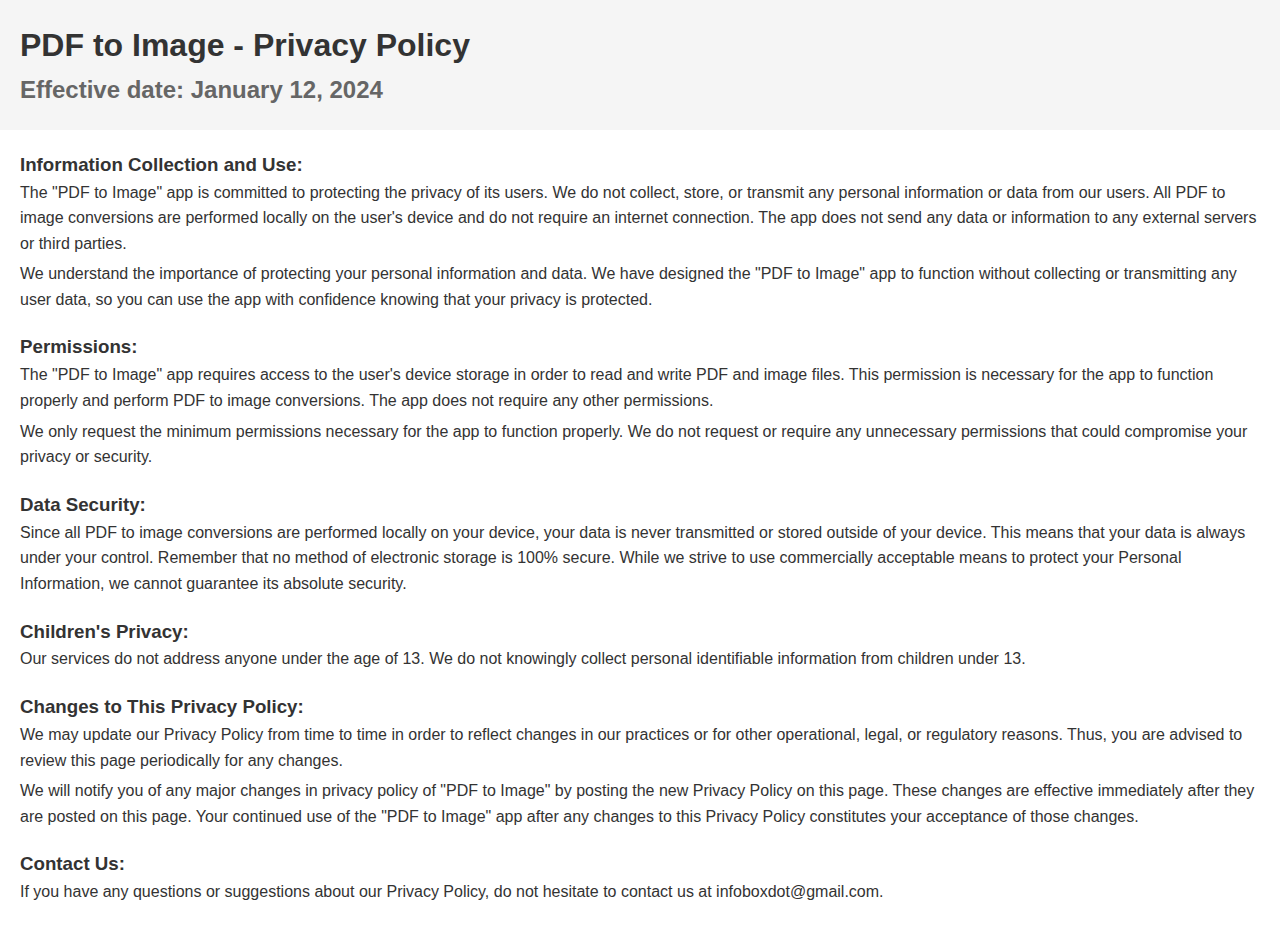
<file: privacy-policy.html>
<!DOCTYPE html>
<html lang="en">
<head>
    <meta charset="UTF-8">
    <meta name="viewport" content="width=device-width, initial-scale=1.0">
    <title>PDF to Image Privacy Policy</title>
    <link rel="stylesheet" href="stylePrivacy.css">
</head>
<body>
    <header>
        <h1>PDF to Image - Privacy Policy</h1>
        <h2>Effective date: January 12, 2024</h2>
    </header>
    <main>
        <section>
            <h3>Information Collection and Use:</h3>
            <p>
                The "PDF to Image" app is committed to protecting the privacy of its users. We do not collect, store, or transmit any 
                personal information or data from our users. All PDF to image conversions are performed locally on the user's device and 
                do not require an internet connection. The app does not send any data or information to any external servers or third parties.
            </p>    
            <p>
                We understand the importance of protecting your personal information and data. We have designed the "PDF to Image" app to 
                function without collecting or transmitting any user data, so you can use the app with confidence knowing that your privacy is 
                protected.
            </p>
        </section>
        
        <section>
            <h3>Permissions:</h3>
            <p>The "PDF to Image" app requires access to the user's device storage in order to read and write PDF and image files.
                This permission is necessary for the app to function properly and perform PDF to image conversions. The app does not require 
                any other permissions.
            </p>
            <p>We only request the minimum permissions necessary for the app to function properly. We do not request or require any 
                unnecessary permissions that could compromise your privacy or security.
            </p>
        </section>

        <section>
            <h3>Data Security:</h3>
            <p>Since all PDF to image conversions are performed locally on your device, your data is never transmitted or stored outside of your device.
                This means that your data is always under your control. Remember that no method of electronic storage is 100% secure. While 
                we strive to use commercially acceptable means to protect your Personal Information, we cannot guarantee its absolute security.</p>
        </section>

        <section>
            <h3>Children's Privacy:</h3>
            <p>Our services do not address anyone under the age of 13. We do not knowingly collect personal identifiable information from children under 13.</p>
        </section>

        <section>
            <h3>Changes to This Privacy Policy:</h3>
            <p>We may update our Privacy Policy from time to time in order to reflect changes in our practices or for other operational, 
                legal, or regulatory reasons. Thus, you are advised to review this page periodically for any changes.</p>
            <p>We will notify you of any major changes in privacy policy of "PDF to Image" by posting the new Privacy Policy on this page. 
                These changes are effective immediately after they are posted on this page. Your continued use of the "PDF to Image" app 
                after any changes to this Privacy Policy constitutes your acceptance of those changes.</p>
        </section>

        <section>
            <h3>Contact Us:</h3>
            <p>If you have any questions or suggestions about our Privacy Policy, do not hesitate to contact us at infoboxdot@gmail.com.</p>
        </section>
        
    </main>
</body>
</html>
</file>
<file: stylePrivacy.css>
body {
    font-family: Arial, sans-serif;
    margin: 0;
    padding: 0;
    line-height: 1.6;
    color: #333;
}

header {
    background: #f5f5f5;
    padding: 20px;
}

h1, h2 {
    margin: 0;
}

h1 {
    color: #333;
}

h2 {
    color: #666;
}

main {
    padding: 20px;
}

section {
    margin-bottom: 20px;
}

h3 {
    margin: 0 0 0 0;  /* top right bottom left */
}

p {
    margin: 0 0 5px 0;  /* top right bottom left */
}
</file>
